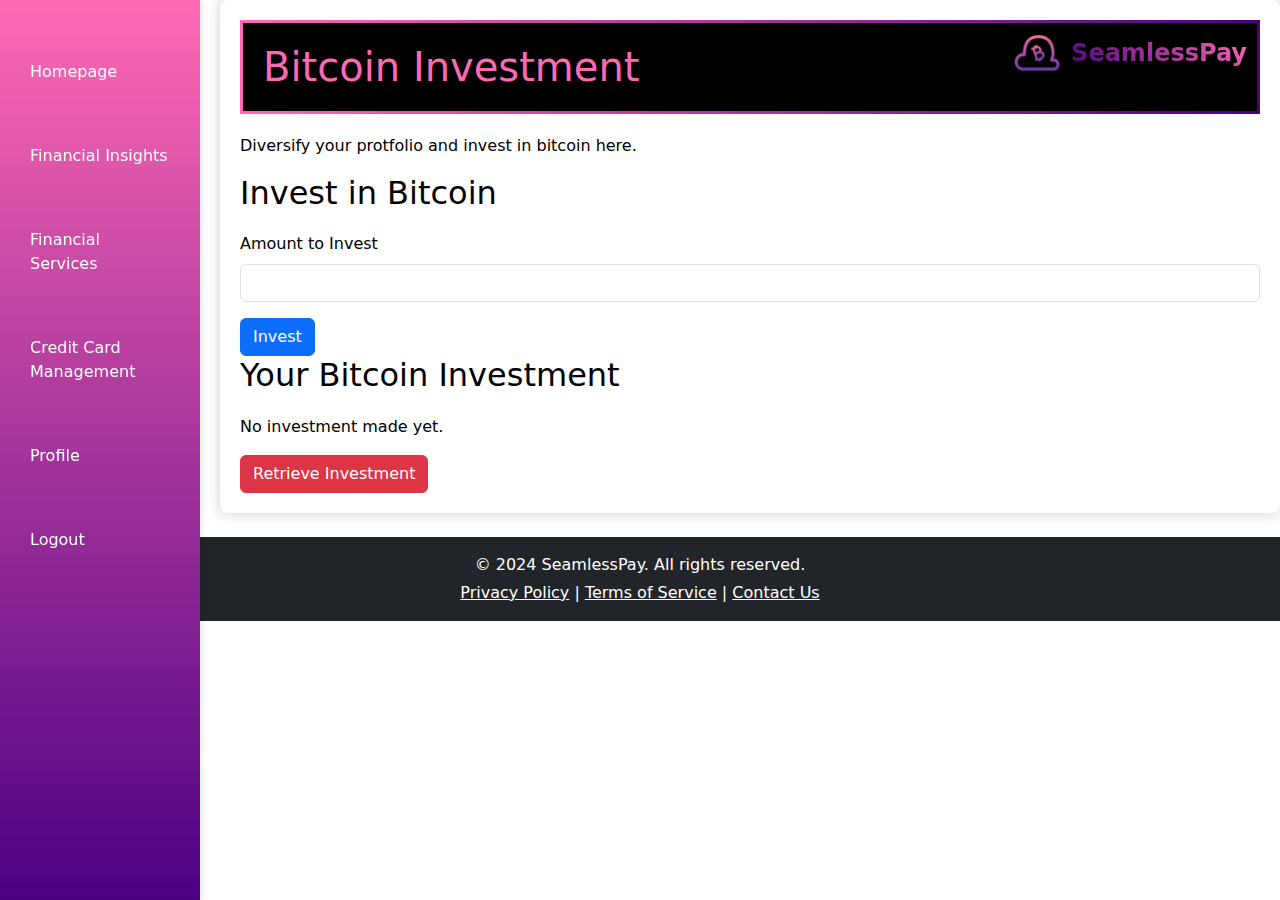
<file: bitcoin-investment.html>
<!DOCTYPE html>
<html lang="en">
<head>
    <meta charset="UTF-8">
    <meta name="viewport" content="width=device-width, initial-scale=1.0">
    <title>SeamlessPay - Bitcoin Investment</title>
    <link rel="stylesheet" href="css/styles.css">
    <link rel="stylesheet" href="https://cdnjs.cloudflare.com/ajax/libs/bootstrap/5.3.0/css/bootstrap.min.css">
</head>
<body>
    <!-- Include Navbar -->
    <div class="sidebar">
        <nav>
            <ul>
                <li><a href="index.html">Homepage</a></li>
                <li><a href="financial-insights.html">Financial Insights</a></li>
                <li><a href="financial-services.html">Financial Services</a></li>
                <li><a href="credit-card.html">Credit Card Management</a></li>
                <li><a href="profile.html">Profile</a></li>
                <li><a href="logout.html">Logout</a></li>
            </ul>
        </nav>
    </div>
    <div class="content">
        <header>
            <h1>Bitcoin Investment</h1>
            <div class="logo-container">
                <img src="logo1.png" alt="SeamlessPay Logo">
                <span>SeamlessPay</span>
            </div>
        </header>
        <section>
            <p>Diversify your protfolio and invest in bitcoin here.</p>
        </section>
        <section>
            <h2>Invest in Bitcoin</h2>
            <form id="investmentForm">
                <div class="mb-3">
                    <label for="investmentAmount" class="form-label">Amount to Invest</label>
                    <input type="number" class="form-control" id="investmentAmount" required>
                </div>
                <button type="submit" class="btn btn-primary">Invest</button>
            </form>
        </section>
        <section>
            <h2>Your Bitcoin Investment</h2>
            <div id="investmentAmountDisplay"></div>
            <button class="btn btn-danger" onclick="window.location.href='retrieve-money.html'">Retrieve Investment</button>
        </section>
    </div>
    <!-- Footer -->
    <footer class="bg-dark text-white text-center py-3 mt-4">
        <div class="container">
            <p class="mb-1">&copy; 2024 SeamlessPay. All rights reserved.</p>
            <p class="mb-0">
                <a href="privacy-policy.html" class="text-white">Privacy Policy</a> | 
                <a href="terms-of-service.html" class="text-white">Terms of Service</a> |
                <a href="contact.html" class="text-white">Contact Us</a>
            </p>
        </div>
    </footer>
    <script>
        const investmentForm = document.getElementById('investmentForm');
        const investmentAmountInput = document.getElementById('investmentAmount');
        const investmentAmountDisplay = document.getElementById('investmentAmountDisplay');
        let investmentAmount = JSON.parse(localStorage.getItem('investmentAmount')) || 0;

        function updateInvestmentAmountDisplay() {
            if (investmentAmount > 0) {
                investmentAmountDisplay.innerHTML = `<p><strong>Total Investment:</strong> $${investmentAmount.toFixed(2)}</p>`;
            } else {
                investmentAmountDisplay.innerHTML = '<p>No investment made yet.</p>';
            }
        }

        investmentForm.addEventListener('submit', function(event) {
            event.preventDefault();
            const amount = parseFloat(investmentAmountInput.value);
            if (confirm(`Are you sure you want to invest $${amount.toFixed(2)} in Bitcoin?`)) {
                investmentAmount += amount;
                localStorage.setItem('investmentAmount', JSON.stringify(investmentAmount));
                updateInvestmentAmountDisplay();
            }
        });

        updateInvestmentAmountDisplay();
    </script>
    <script src="https://cdnjs.cloudflare.com/ajax/libs/bootstrap/5.3.0/js/bootstrap.bundle.min.js"></script>
</body>
</html>
</file>
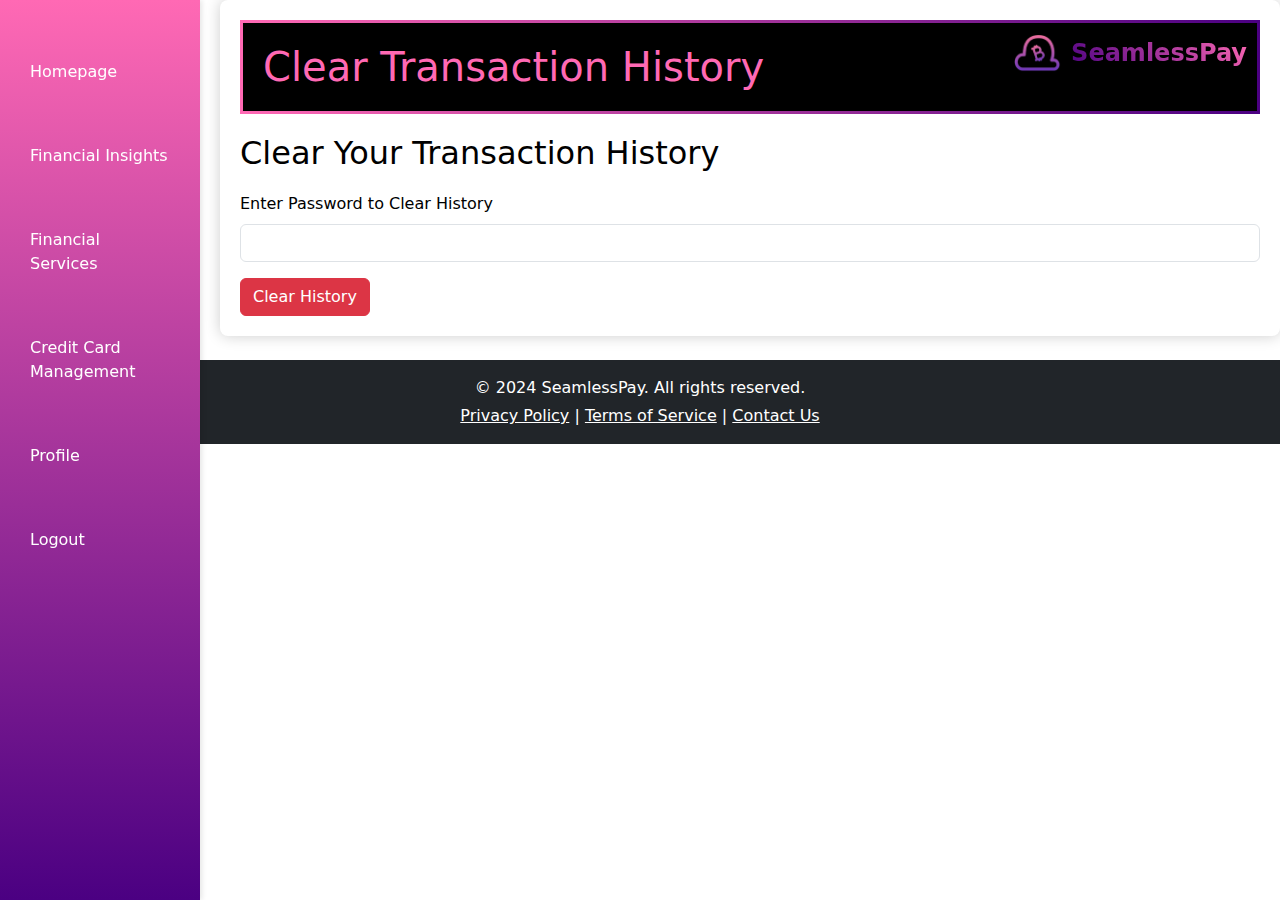
<file: clear-history.html>
<!DOCTYPE html>
<html lang="en">
<head>
    <meta charset="UTF-8">
    <meta name="viewport" content="width=device-width, initial-scale=1.0">
    <title>SeamlessPay - Clear History</title>
    <link rel="stylesheet" href="css/styles.css">
    <link rel="stylesheet" href="https://cdnjs.cloudflare.com/ajax/libs/bootstrap/5.3.0/css/bootstrap.min.css">
</head>
<body>
    <div class="sidebar">
        <nav>
            <ul>
                <li><a href="index.html">Homepage</a></li>
                <li><a href="financial-insights.html">Financial Insights</a></li>
                <li><a href="financial-services.html">Financial Services</a></li>
                <li><a href="credit-card.html">Credit Card Management</a></li>
                <li><a href="profile.html">Profile</a></li>
                <li><a href="logout.html">Logout</a></li>
            </ul>
        </nav>
    </div>
    <div class="content">
        <header>
            <h1>Clear Transaction History</h1>
            <div class="logo-container">
                <img src="logo1.png" alt="SeamlessPay Logo">
                <span>SeamlessPay</span>
            </div>
        </header>
        <section>
            <h2>Clear Your Transaction History</h2>
            <form id="clearHistoryForm">
                <div class="mb-3">
                    <label for="password" class="form-label">Enter Password to Clear History</label>
                    <input type="password" class="form-control" id="password" required>
                </div>
                <button type="submit" class="btn btn-danger">Clear History</button>
            </form>
        </section>
    </div>
    <!-- Footer -->
    <footer class="bg-dark text-white text-center py-3 mt-4">
        <div class="container">
            <p class="mb-1">&copy; 2024 SeamlessPay. All rights reserved.</p>
            <p class="mb-0">
                <a href="privacy-policy.html" class="text-white">Privacy Policy</a> | 
                <a href="terms-of-service.html" class="text-white">Terms of Service</a> |
                <a href="contact.html" class="text-white">Contact Us</a>
            </p>
        </div>
    </footer>
    <script>
        const clearHistoryForm = document.getElementById('clearHistoryForm');
        const passwordInput = document.getElementById('password');
        const user = JSON.parse(localStorage.getItem('user')); // Retrieve the stored user object
        const correctPassword = user ? user.storedPassword : ''; // Get the stored password

        clearHistoryForm.addEventListener('submit', function(event) {
            event.preventDefault();
            const password = passwordInput.value;
            if (password === correctPassword) {
                localStorage.removeItem('transactions'); // Clear transaction history
                alert('Transaction history cleared successfully!');
                window.location.href = 'transaction-history.html'; // Redirect to transaction history page
            } else {
                alert('Incorrect password. Please try again.');
            }
        });
    </script>
    <script src="https://cdnjs.cloudflare.com/ajax/libs/bootstrap/5.3.0/js/bootstrap.bundle.min.js"></script>
</body>
</html>
</file>
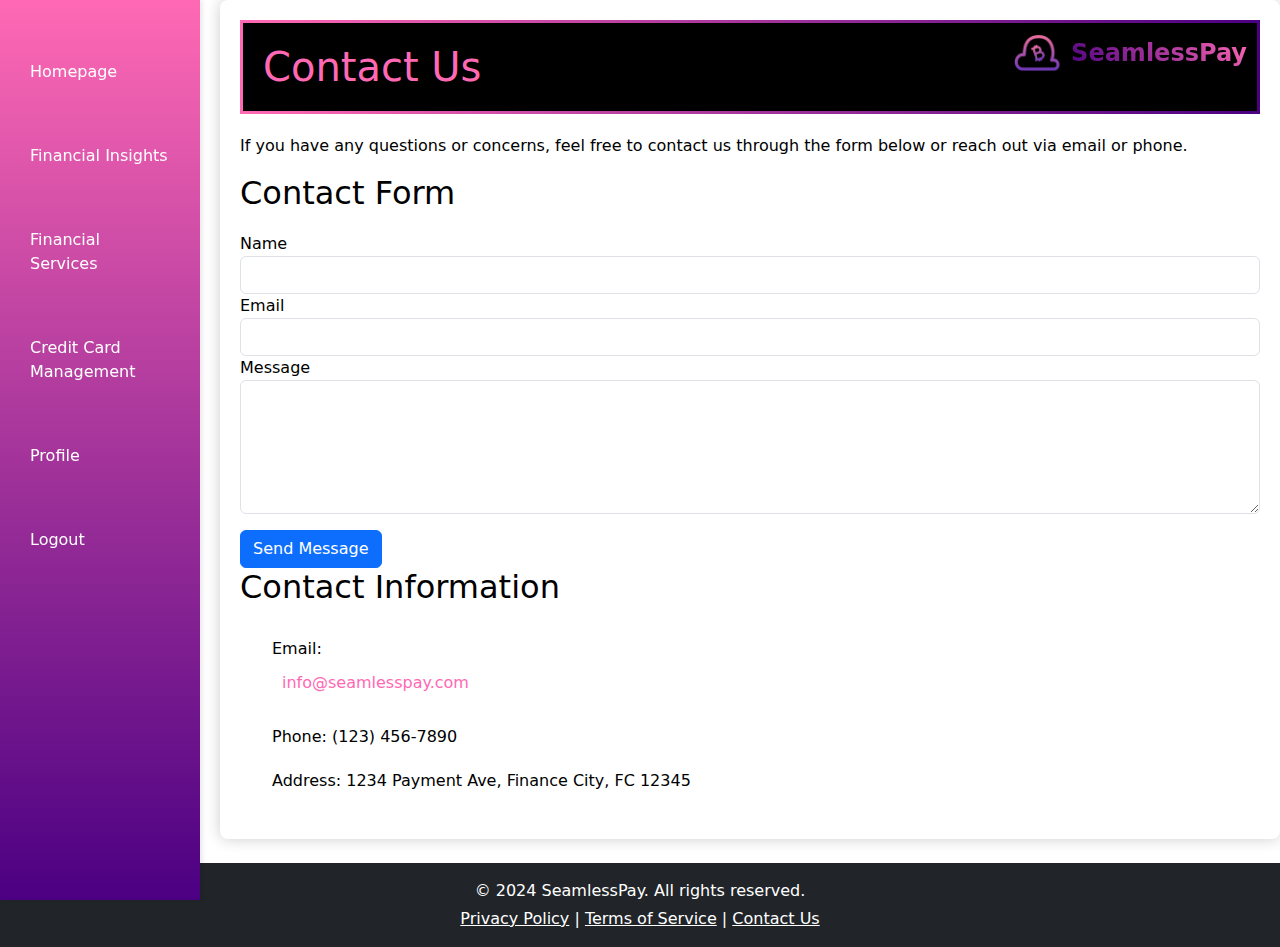
<file: contact.html>
<!DOCTYPE html>
<html lang="en">
<head>
    <meta charset="UTF-8">
    <meta name="viewport" content="width=device-width, initial-scale=1.0">
    <title>Contact Us - SeamlessPay</title>
    <link rel="stylesheet" href="css/styles.css">
    <link rel="stylesheet" href="https://cdnjs.cloudflare.com/ajax/libs/bootstrap/5.3.0/css/bootstrap.min.css">
    <script>
        function submitForm(event) {
            event.preventDefault(); // Prevent the default form submission

            // Hide the form and show the confirmation message
            document.getElementById('contactForm').style.display = 'none';
            document.getElementById('confirmationMessage').style.display = 'block';
        }

        function backToContact() {
            // Hide the confirmation message and show the form again
            document.getElementById('confirmationMessage').style.display = 'none';
            document.getElementById('contactForm').style.display = 'block';
        }
    </script>
</head>
<body>
    <div class="sidebar">
        <nav>
            <ul>
                <li><a href="index.html">Homepage</a></li>
                <li><a href="financial-insights.html">Financial Insights</a></li>
                <li><a href="financial-services.html">Financial Services</a></li>
                <li><a href="credit-card.html">Credit Card Management</a></li>
                <li><a href="profile.html">Profile</a></li>
                <li><a href="logout.html">Logout</a></li>
            </ul>
        </nav>
    </div>

    <!-- Main Content -->
    <div class="content">
        <header>
            <h1>Contact Us</h1>
            <div class="logo-container">
                <img src="logo1.png" alt="SeamlessPay Logo">
                <span>SeamlessPay</span>
            </div>
        </header>

        <main>
            <p>If you have any questions or concerns, feel free to contact us through the form below or reach out via email or phone.</p>

            <section>
                <h2>Contact Form</h2>
                <!-- Contact Form -->
                <form id="contactForm" onsubmit="submitForm(event)" method="post">
                    <div class="form-group">
                        <label for="name">Name</label>
                        <input type="text" id="name" name="name" class="form-control" required>
                    </div>
                    <div class="form-group">
                        <label for="email">Email</label>
                        <input type="email" id="email" name="email" class="form-control" required>
                    </div>
                    <div class="form-group">
                        <label for="message">Message</label>
                        <textarea id="message" name="message" class="form-control" rows="5" required></textarea>
                    </div>
                    <button type="submit" class="btn btn-primary mt-3">Send Message</button>
                </form>

                <!-- Confirmation Message -->
                <div id="confirmationMessage" style="display: none;">
                    <h2>Thank You!</h2>
                    <p>Your message has been successfully sent. We will get back to you as soon as possible.</p>
                    <button onclick="backToContact()" class="btn btn-primary mt-3">Back to Contact Us</button>
                </div>
            </section>

            <section>
                <h2>Contact Information</h2>
                <ul>
                    <li>Email: <a href="mailto:info@seamlesspay.com">info@seamlesspay.com</a></li>
                    <li>Phone: (123) 456-7890</li>
                    <li>Address: 1234 Payment Ave, Finance City, FC 12345</li>
                </ul>
            </section>
        </main>
    </div>

    <!-- Footer -->
    <footer class="bg-dark text-white text-center py-3 mt-4">
        <div class="container">
            <p class="mb-1">&copy; 2024 SeamlessPay. All rights reserved.</p>
            <p class="mb-0">
                <a href="privacy-policy.html" class="text-white">Privacy Policy</a> | 
                <a href="terms-of-service.html" class="text-white">Terms of Service</a> |
                <a href="contact.html" class="text-white">Contact Us</a>
            </p>
        </div>
    </footer>
</body>
</html>
</file>
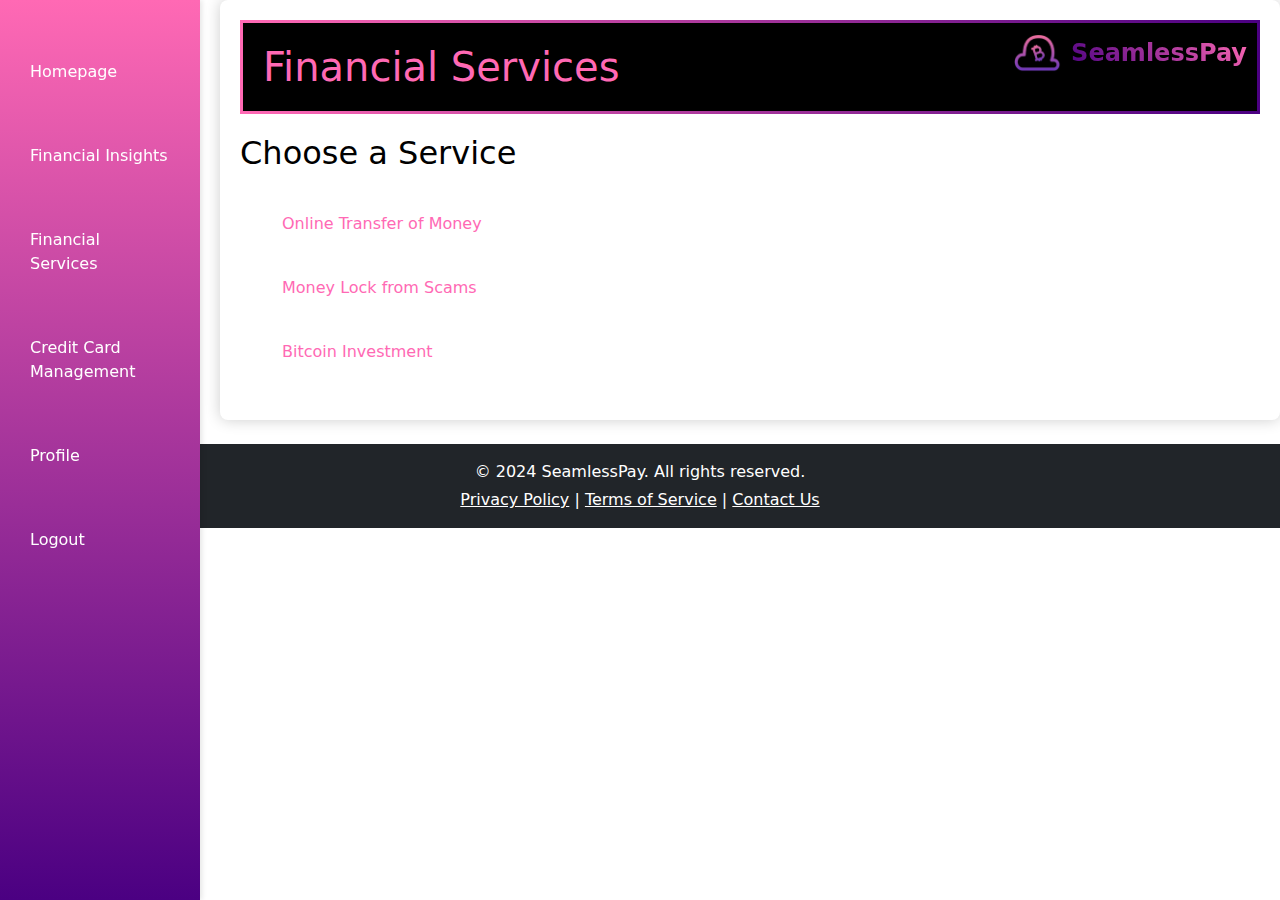
<file: financial-services.html>
<!-- financial-services.html -->
<!DOCTYPE html>
<html lang="en">
<head>
    <meta charset="UTF-8">
    <meta name="viewport" content="width=device-width, initial-scale=1.0">
    <title>SeamlessPay - Financial Services</title>
    <link rel="stylesheet" href="css/styles.css">
    <link rel="stylesheet" href="https://cdnjs.cloudflare.com/ajax/libs/bootstrap/5.3.0/css/bootstrap.min.css">
</head>
<body>
    <!-- Include Navbar -->
    <div class="sidebar">
        <nav>
            <ul>
                <li><a href="index.html">Homepage</a></li>
                <li><a href="financial-insights.html">Financial Insights</a></li>
                <li><a href="financial-services.html">Financial Services</a></li>
                <li><a href="credit-card.html">Credit Card Management</a></li>
                <li><a href="profile.html">Profile</a></li>
                <li><a href="logout.html">Logout</a></li>
            </ul>
        </nav>
    </div>
    <div class="content">
        <header>
            <h1>Financial Services</h1>
            <div class="logo-container">
                <img src ="logo1.png"></a>
                <span>SeamlessPay</span>
            </div>    
        </header>
        <section>
            <h2>Choose a Service</h2>
            <ul>
                <li><a href="payment-transaction.html">Online Transfer of Money</a></li>
                <li><a href="money-lock.html">Money Lock from Scams</a></li>
                <li><a href="bitcoin-investment.html">Bitcoin Investment</a></li>
            </ul>
        </section>
    </div>
    <!-- Footer -->
    <footer class="bg-dark text-white text-center py-3 mt-4">
        <div class="container">
            <p class="mb-1">&copy; 2024 SeamlessPay. All rights reserved.</p>
            <p class="mb-0">
                <a href="privacy-policy.html" class="text-white">Privacy Policy</a> | 
                <a href="terms-of-service.html" class="text-white">Terms of Service</a> |
                <a href="contact.html" class="text-white">Contact Us</a>
            </p>
        </div>
    </footer>
    <script src="https://cdnjs.cloudflare.com/ajax/libs/bootstrap/5.3.0/js/bootstrap.bundle.min.js"></script>
</body>
</html>
</file>
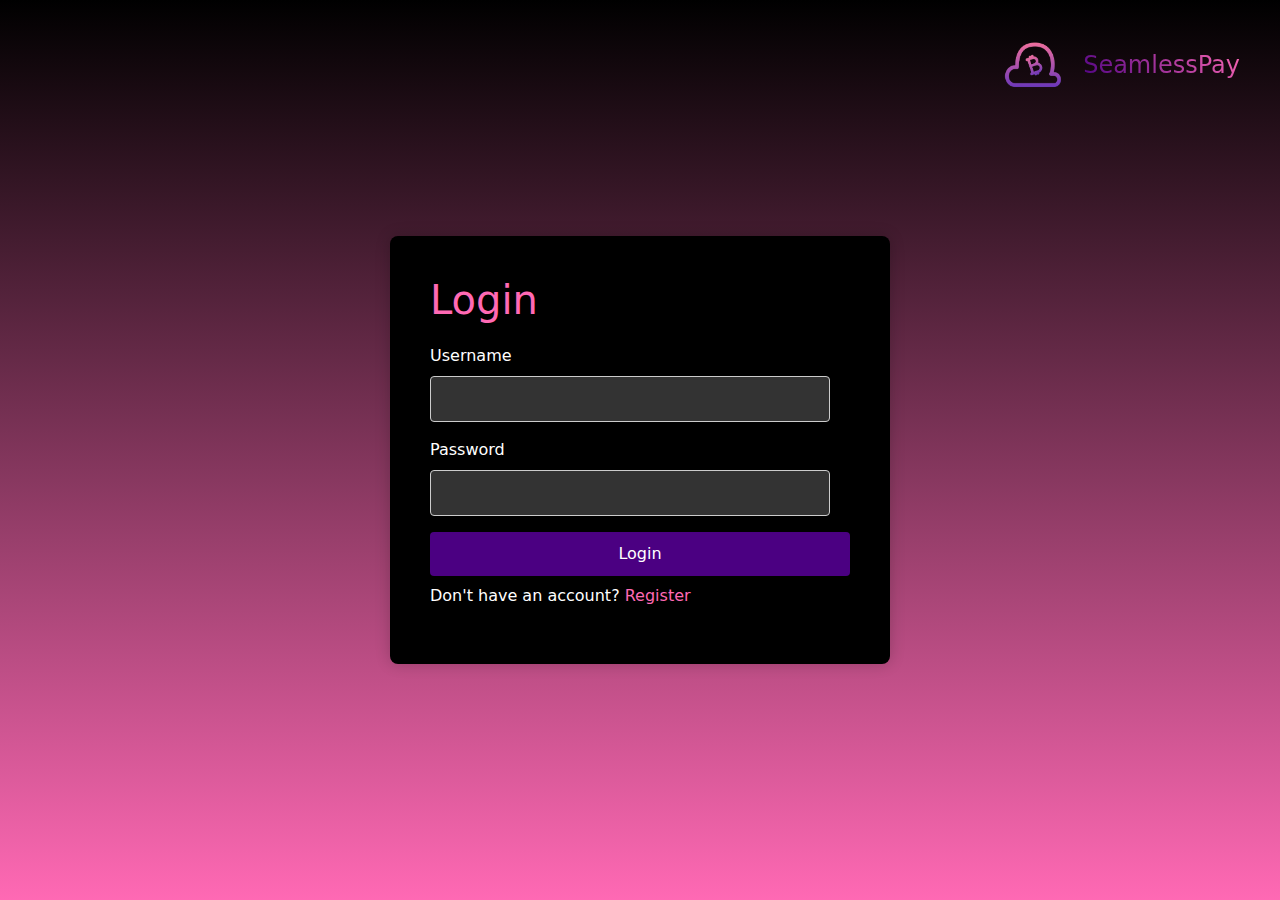
<file: login.html>
<!DOCTYPE html>
<html lang="en">
<head>
    <meta charset="UTF-8">
    <meta name="viewport" content="width=device-width, initial-scale=1.0">
    <title>Login - SeamlessPay</title>
    <link rel="stylesheet" href="css/login-register.css">
    <link rel="stylesheet" href="https://cdnjs.cloudflare.com/ajax/libs/bootstrap/5.3.0/css/bootstrap.min.css">
</head>
<body>
    <div class="logo-container">
        <img src="logo1.png" alt="SeamlessPay Logo">
        <span>SeamlessPay</span>
    </div>
    <div class="login-container">
        <header>
            <h1>Login</h1>
        </header>
        <section>
            <form id="loginForm">
                <div class="mb-3">
                    <label for="loginUsername" class="form-label">Username</label>
                    <input type="text" class="form-control" id="loginUsername" required>
                </div>
                <div class="mb-3">
                    <label for="loginPassword" class="form-label">Password</label>
                    <input type="password" class="form-control" id="loginPassword" required>
                </div>
                <button type="submit" class="btn btn-primary">Login</button>
                <p class="mt-2">Don't have an account? <a href="register.html">Register</a></p>
            </form>
        </section>
    </div>
    <script>
        // Handle login
        document.getElementById('loginForm').addEventListener('submit', function(event) {
            event.preventDefault();
            const username = document.getElementById('loginUsername').value;
            const password = document.getElementById('loginPassword').value;

            // Retrieve stored user credentials
            const storedUser = localStorage.getItem('user');
            if (storedUser) {
                const { storedUsername, storedPassword } = JSON.parse(storedUser);
                
                // Basic authentication check
                if (username === storedUsername && password === storedPassword) {
                    localStorage.setItem('loggedInUser', username);
                    window.location.href = 'index.html'; // Redirect to homepage on successful login
                } else {
                    alert('Invalid username or password.');
                }
            } else {
                alert('No registered users found. Please register first.');
            }
        });
    </script>
    <script src="https://cdnjs.cloudflare.com/ajax/libs/bootstrap/5.3.0/js/bootstrap.bundle.min.js"></script>
</body>
</html>
</file>
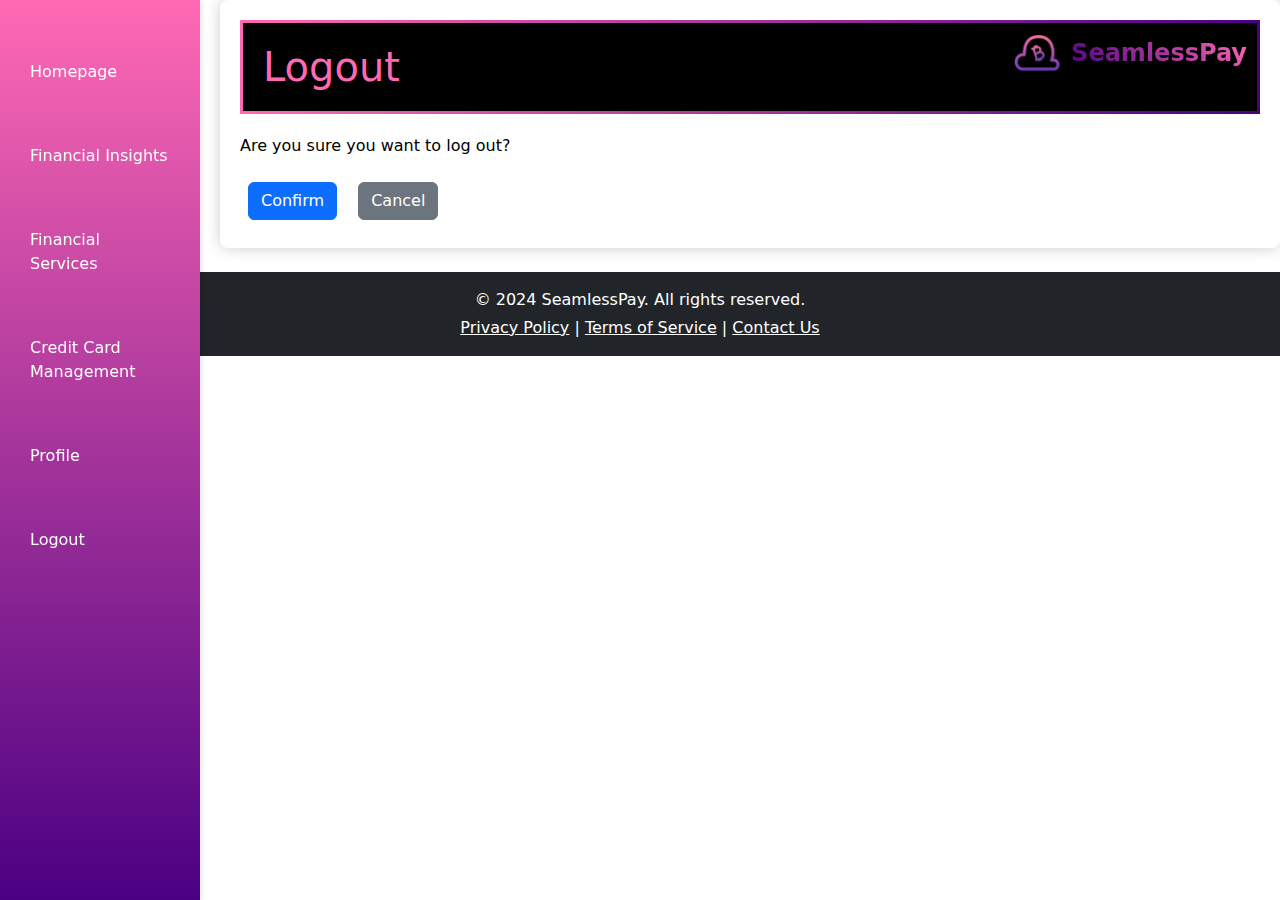
<file: logout.html>
<!DOCTYPE html>
<html lang="en">
<head>
    <meta charset="UTF-8">
    <meta name="viewport" content="width=device-width, initial-scale=1.0">
    <title>Logout - SeamlessPay</title>
    <link rel="stylesheet" href="css/styles.css">
    <link rel="stylesheet" href="https://cdnjs.cloudflare.com/ajax/libs/bootstrap/5.3.0/css/bootstrap.min.css">
</head>
<body>
    <div class="sidebar">
        <nav>
            <ul>
                <li><a href="index.html">Homepage</a></li>
                <li><a href="financial-insights.html">Financial Insights</a></li>
                <li><a href="financial-services.html">Financial Services</a></li>
                <li><a href="credit-card.html">Credit Card Management</a></li>
                <li><a href="profile.html">Profile</a></li>
                <li><a href="logout.html">Logout</a></li>
            </ul>
        </nav>
    </div>

    <div class="content">
            <header>
                <h1>Logout</h1>
                <div class="logo-container">
                    <img src="logo1.png" alt="SeamlessPay Logo">
                    <span>SeamlessPay</span>
                </div>
            </header>
            <section>
                <p>Are you sure you want to log out?</p>
                <button class="btn btn-primary m-2" onclick="confirmLogout()">Confirm</button>
                <button class="btn btn-secondary m-2" onclick="window.location.href='index.html'">Cancel</button>
            </section>
        </div>
    </div>

    <!-- Footer -->
    <footer class="bg-dark text-white text-center py-3 mt-4">
        <div class="container">
            <p class="mb-1">&copy; 2024 SeamlessPay. All rights reserved.</p>
            <p class="mb-0">
                <a href="privacy-policy.html" class="text-white">Privacy Policy</a> | 
                <a href="terms-of-service.html" class="text-white">Terms of Service</a> |
                <a href="contact.html" class="text-white">Contact Us</a>
            </p>
        </div>
    </footer>

    <script>
        function confirmLogout() {
            localStorage.removeItem('loggedInUser');
            window.location.href = 'login.html'; // Redirect to login page after logout
        }
    </script>
    <script src="https://cdnjs.cloudflare.com/ajax/libs/bootstrap/5.3.0/js/bootstrap.bundle.min.js"></script>
</body>
</html>
</file>
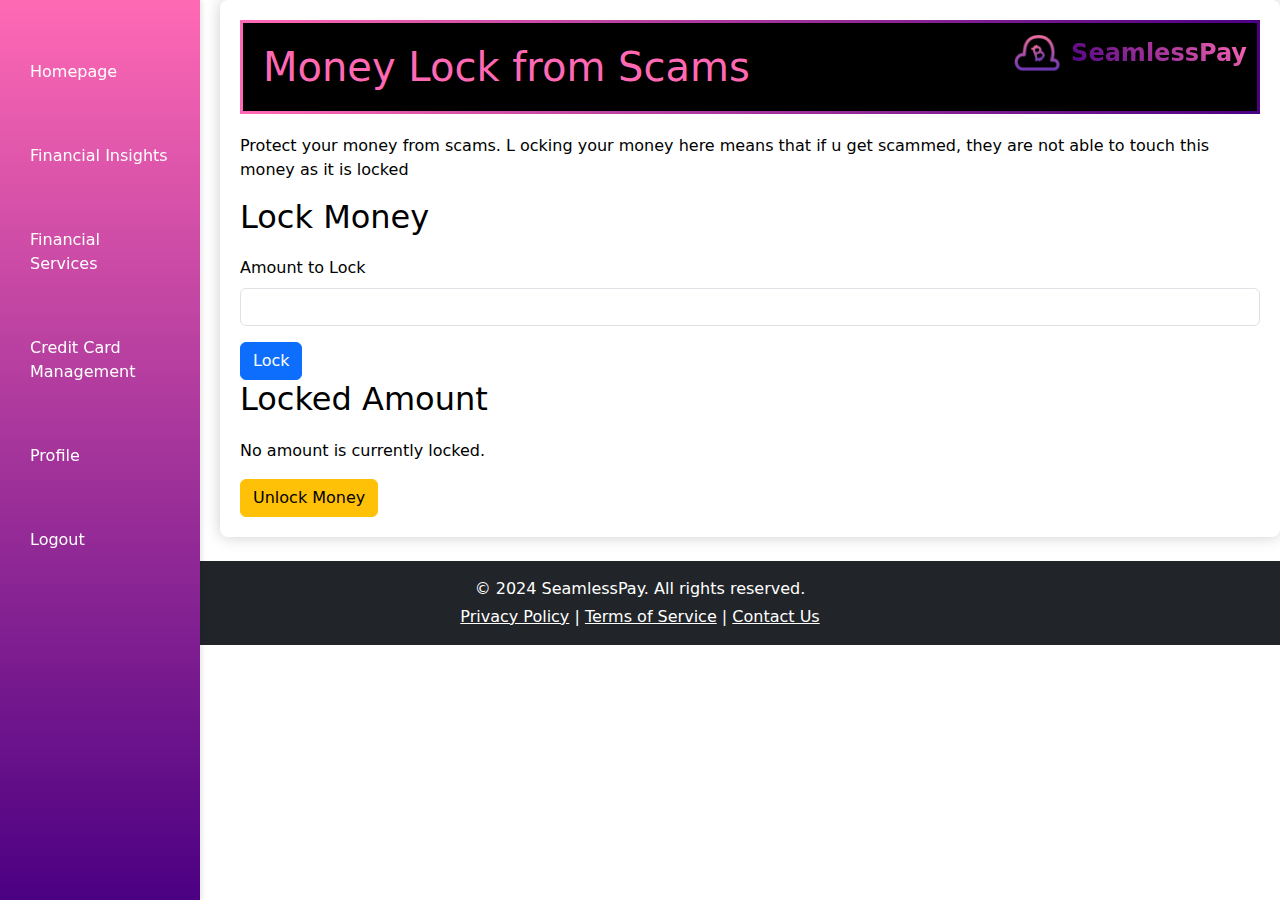
<file: money-lock.html>
<!DOCTYPE html>
<html lang="en">
<head>
    <meta charset="UTF-8">
    <meta name="viewport" content="width=device-width, initial-scale=1.0">
    <title>SeamlessPay - Money Lock from Scams</title>
    <link rel="stylesheet" href="css/styles.css">
    <link rel="stylesheet" href="https://cdnjs.cloudflare.com/ajax/libs/bootstrap/5.3.0/css/bootstrap.min.css">
</head>
<body>
    <div class="sidebar">
        <nav>
            <ul>
                <li><a href="index.html">Homepage</a></li>
                <li><a href="financial-insights.html">Financial Insights</a></li>
                <li><a href="financial-services.html">Financial Services</a></li>
                <li><a href="credit-card.html">Credit Card Management</a></li>
                <li><a href="profile.html">Profile</a></li>
                <li><a href="logout.html">Logout</a></li>
            </ul>
        </nav>
    </div>
    <div class="content">
        <header>
            <h1>Money Lock from Scams</h1>
            <div class="logo-container">
                <img src="logo1.png" alt="SeamlessPay Logo">
                <span>SeamlessPay</span>
            </div>
        </header>
        <section>
            <p>Protect your money from scams. L ocking your money here means that if u get scammed, they are not able to touch this money as it is locked</p>
        </section>
        <section>
            <h2>Lock Money</h2>
            <form id="lockForm">
                <div class="mb-3">
                    <label for="amount" class="form-label">Amount to Lock</label>
                    <input type="number" class="form-control" id="amount" required>
                </div>
                <button type="submit" class="btn btn-primary">Lock</button>
            </form>
        </section>
        <section>
            <h2>Locked Amount</h2>
            <div id="lockedAmount"></div>
            <button class="btn btn-warning" onclick="window.location.href='unlock-money.html'">Unlock Money</button>
        </section>
    </div>
    <!-- Footer -->
    <footer class="bg-dark text-white text-center py-3 mt-4">
        <div class="container">
            <p class="mb-1">&copy; 2024 SeamlessPay. All rights reserved.</p>
            <p class="mb-0">
                <a href="privacy-policy.html" class="text-white">Privacy Policy</a> | 
                <a href="terms-of-service.html" class="text-white">Terms of Service</a> |
                <a href="contact.html" class="text-white">Contact Us</a>
            </p>
        </div>
    </footer>
    <script>
        const lockForm = document.getElementById('lockForm');
        const lockedAmountDiv = document.getElementById('lockedAmount');
        let lockedAmount = JSON.parse(localStorage.getItem('lockedAmount')) || 0;

        function updateLockedAmountDisplay() {
            if (lockedAmount > 0) {
                lockedAmountDiv.innerHTML = `<p><strong>Amount Locked:</strong> $${lockedAmount.toFixed(2)}</p>`;
            } else {
                lockedAmountDiv.innerHTML = '<p>No amount is currently locked.</p>';
            }
        }

        lockForm.addEventListener('submit', function(event) {
            event.preventDefault();
            const amount = parseFloat(document.getElementById('amount').value);
            if (confirm(`Are you sure you want to lock $${amount.toFixed(2)}?`)) {
                lockedAmount += amount;
                localStorage.setItem('lockedAmount', JSON.stringify(lockedAmount));
                updateLockedAmountDisplay();
            }
        });

        updateLockedAmountDisplay();
    </script>
    <script src="https://cdnjs.cloudflare.com/ajax/libs/bootstrap/5.3.0/js/bootstrap.bundle.min.js"></script>
</body>
</html>
</file>
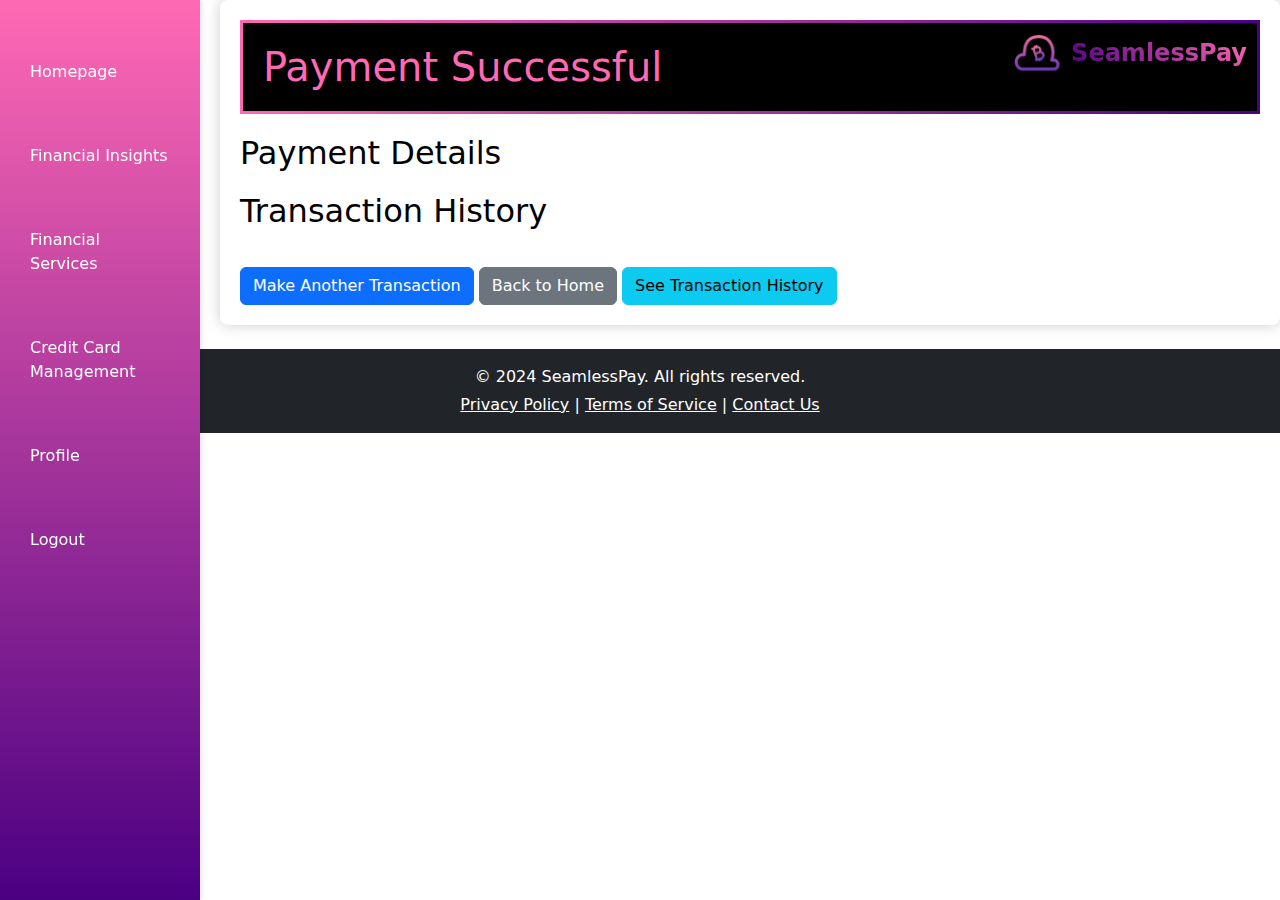
<file: payment-successful.html>
<!DOCTYPE html>
<html lang="en">
<head>
    <meta charset="UTF-8">
    <meta name="viewport" content="width=device-width, initial-scale=1.0">
    <title>SeamlessPay - Payment Successful</title>
    <link rel="stylesheet" href="css/styles.css">
    <link rel="stylesheet" href="https://cdnjs.cloudflare.com/ajax/libs/bootstrap/5.3.0/css/bootstrap.min.css">
</head>
<body>
    <!-- Include Navbar -->
    <div class="sidebar">
        <nav>
            <ul>
                <li><a href="index.html">Homepage</a></li>
                <li><a href="financial-insights.html">Financial Insights</a></li>
                <li><a href="financial-services.html">Financial Services</a></li>
                <li><a href="credit-card.html">Credit Card Management</a></li>
                <li><a href="profile.html">Profile</a></li>
                <li><a href="logout.html">Logout</a></li>
            </ul>
        </nav>
    </div>
    <div class="content">
        <header>
            <h1>Payment Successful</h1>
            <div class="logo-container">
                <img src ="logo1.png"></a>
                <span>SeamlessPay</span>
            </div>    
        </header>
        <section>
            <h2>Payment Details</h2>
            <div id="paymentDetails"></div>

            <h2>Transaction History</h2>
            <div id="transactionHistory"></div>

            <button class="btn btn-primary mt-3" onclick="window.location.href='online-transaction.html'">Make Another Transaction</button>
            <button class="btn btn-secondary mt-3" onclick="window.location.href='index.html'">Back to Home</button>
            <button class="btn btn-info mt-3" onclick="window.location.href='transaction-history.html'">See Transaction History</button>
        </section>
    </div>
    <!-- Footer -->
    <footer class="bg-dark text-white text-center py-3 mt-4">
        <div class="container">
            <p class="mb-1">&copy; 2024 SeamlessPay. All rights reserved.</p>
            <p class="mb-0">
                <a href="privacy-policy.html" class="text-white">Privacy Policy</a> | 
                <a href="terms-of-service.html" class="text-white">Terms of Service</a> |
                <a href="contact.html" class="text-white">Contact Us</a>
            </p>
        </div>
    </footer>
    <script>
        // Display payment details
        const paymentDetails = JSON.parse(localStorage.getItem('transactions')).slice(-1)[0];
        if (paymentDetails) {
            document.getElementById('paymentDetails').innerHTML = `
                <p><strong>Date:</strong> ${paymentDetails.date}</p>
                <p><strong>Receiver:</strong> ${paymentDetails.receiver}</p>
                <p><strong>Amount:</strong> $${paymentDetails.amount}</p>
                <p><strong>Message:</strong> ${paymentDetails.message}</p>
            `;
        }
        historyHtml += '</ul>';
        document.getElementById('transactionHistory').innerHTML = historyHtml;
    </script>
    <script src="https://cdnjs.cloudflare.com/ajax/libs/bootstrap/5.3.0/js/bootstrap.bundle.min.js"></script>
</body>
</html>
</file>
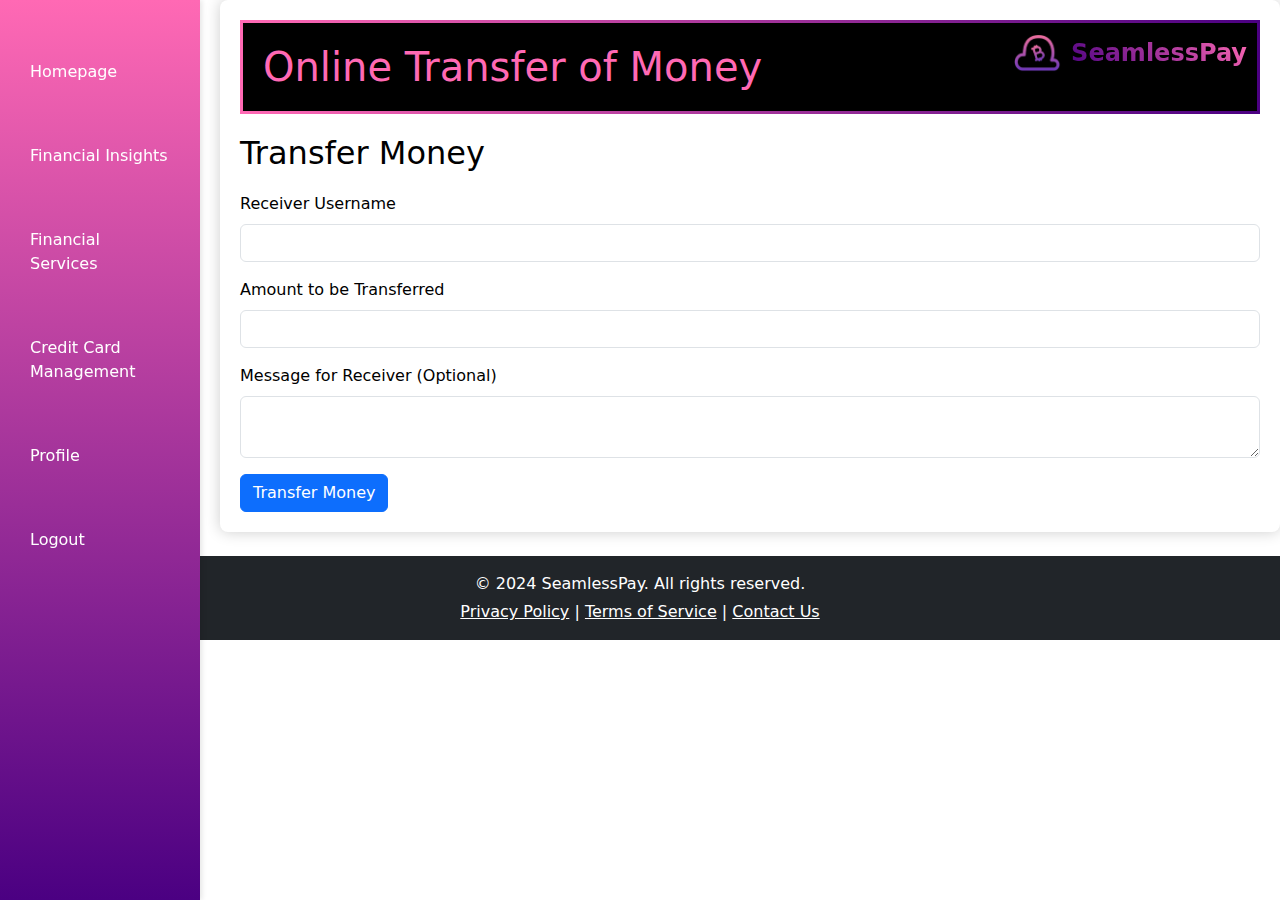
<file: payment-transaction.html>
<!DOCTYPE html>
<html lang="en">
<head>
    <meta charset="UTF-8">
    <meta name="viewport" content="width=device-width, initial-scale=1.0">
    <title>SeamlessPay - Online Transfer</title>
    <link rel="stylesheet" href="css/styles.css">
    <link rel="stylesheet" href="https://cdnjs.cloudflare.com/ajax/libs/bootstrap/5.3.0/css/bootstrap.min.css">
</head>
<body>
    <!-- Include Navbar -->
    <div class="sidebar">
        <nav>
            <ul>
                <li><a href="index.html">Homepage</a></li>
                <li><a href="financial-insights.html">Financial Insights</a></li>
                <li><a href="financial-services.html">Financial Services</a></li>
                <li><a href="credit-card.html">Credit Card Management</a></li>
                <li><a href="profile.html">Profile</a></li>
                <li><a href="logout.html">Logout</a></li>
            </ul>
        </nav>
    </div>
    <div class="content">
        <header>
            <h1>Online Transfer of Money</h1>
            <div class="logo-container">
                <img src ="logo1.png"></a>
                <span>SeamlessPay</span>
            </div>    
        </header>
        <section>
            <h2>Transfer Money</h2>
            <form id="transferForm">
                <div class="mb-3">
                    <label for="receiver" class="form-label">Receiver Username</label>
                    <input type="text" class="form-control" id="receiver" required>
                </div>
                <div class="mb-3">
                    <label for="amount" class="form-label">Amount to be Transferred</label>
                    <input type="number" class="form-control" id="amount" required>
                </div>
                <div class="mb-3">
                    <label for="message" class="form-label">Message for Receiver (Optional)</label>
                    <textarea class="form-control" id="message"></textarea>
                </div>
                <button type="submit" class="btn btn-primary">Transfer Money</button>
            </form>
        </section>
    </div>
    <!-- Footer -->
    <footer class="bg-dark text-white text-center py-3 mt-4">
        <div class="container">
            <p class="mb-1">&copy; 2024 SeamlessPay. All rights reserved.</p>
            <p class="mb-0">
                <a href="privacy-policy.html" class="text-white">Privacy Policy</a> | 
                <a href="terms-of-service.html" class="text-white">Terms of Service</a> |
                <a href="contact.html" class="text-white">Contact Us</a>
            </p>
        </div>
    </footer>
    <script>
        document.getElementById('transferForm').addEventListener('submit', function(event) {
            event.preventDefault();

            if (confirm('Are you sure you want to transfer the money?')) {
                // Collect data
                const transaction = {
                    receiver: document.getElementById('receiver').value,
                    amount: document.getElementById('amount').value,
                    message: document.getElementById('message').value || 'No message',
                    date: new Date().toLocaleString() // Add current date and time
                };

                // Save transaction to local storage
                let transactions = JSON.parse(localStorage.getItem('transactions')) || [];
                transactions.push(transaction);
                localStorage.setItem('transactions', JSON.stringify(transactions));

                // Redirect to payment successful page
                window.location.href = 'payment-successful.html'; // Ensure this is correct
            }
        });
    </script>
    <script src="https://cdnjs.cloudflare.com/ajax/libs/bootstrap/5.3.0/js/bootstrap.bundle.min.js"></script>
</body>
</html>
</file>
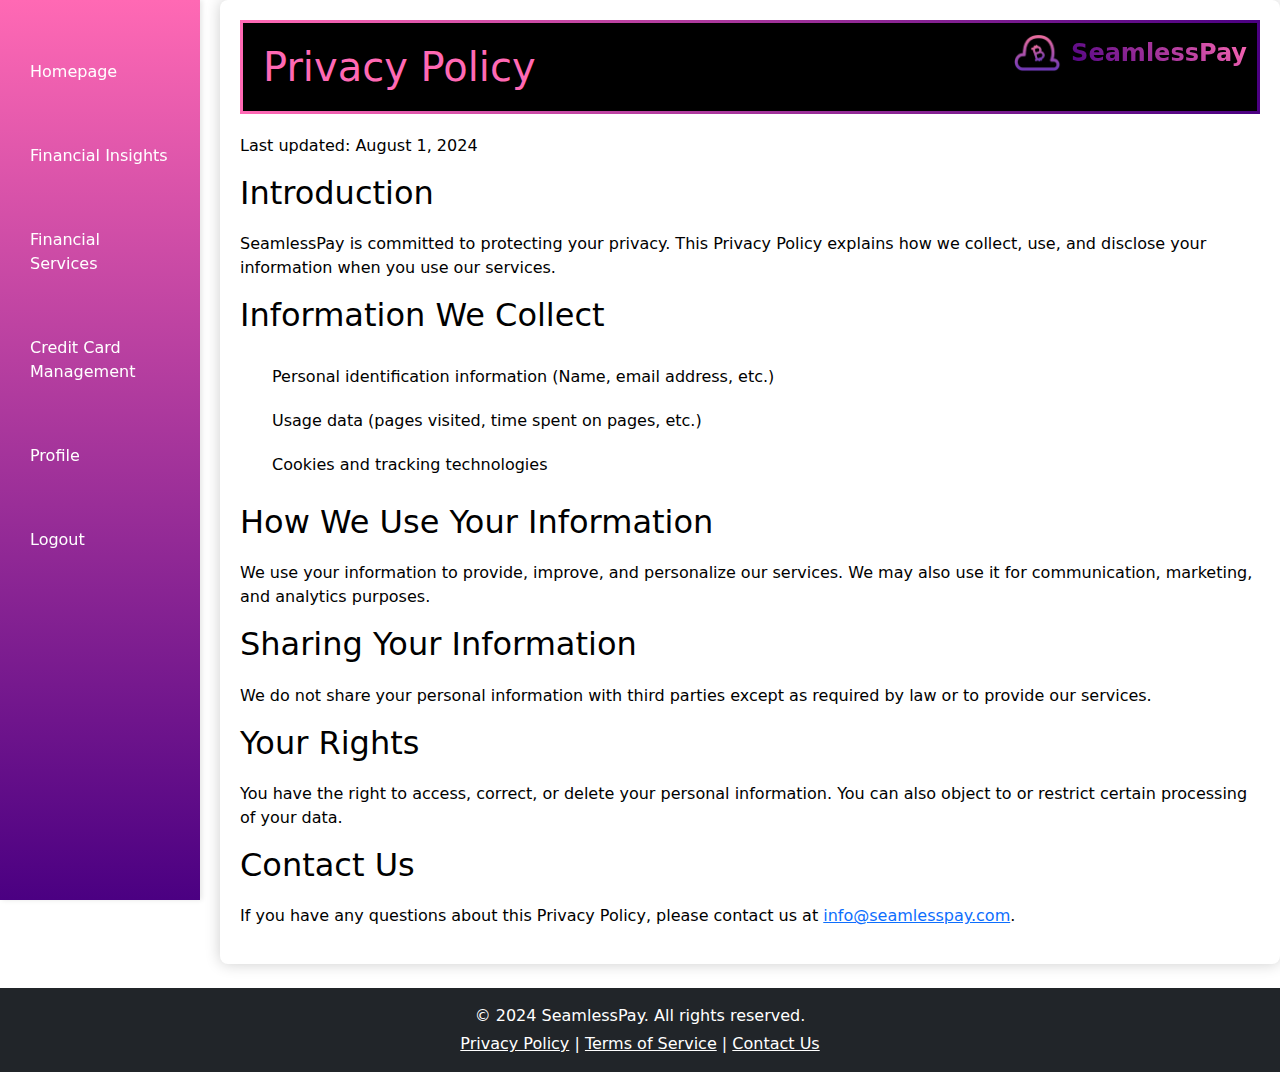
<file: privacy-policy.html>
<!DOCTYPE html>
<html lang="en">
<head>
    <meta charset="UTF-8">
    <meta name="viewport" content="width=device-width, initial-scale=1.0">
    <title>Privacy Policy - SeamlessPay</title>
    <link rel="stylesheet" href="css/styles.css">
    <link rel="stylesheet" href="https://cdnjs.cloudflare.com/ajax/libs/bootstrap/5.3.0/css/bootstrap.min.css">
</head>
<body>
    <div class="sidebar">
        <nav>
            <ul>
                <li><a href="index.html">Homepage</a></li>
                <li><a href="financial-insights.html">Financial Insights</a></li>
                <li><a href="financial-services.html">Financial Services</a></li>
                <li><a href="credit-card.html">Credit Card Management</a></li>
                <li><a href="profile.html">Profile</a></li>
                <li><a href="logout.html">Logout</a></li>
            </ul>
        </nav>
    </div>
    <!-- Main Content -->
    <div class="content">
        <header>
            <h1>Privacy Policy</h1>
            <div class="logo-container">
                <img src="logo1.png" alt="SeamlessPay Logo">
                <span>SeamlessPay</span>
            </div>
        </header>

        <main>
            <p>Last updated: August 1, 2024</p>

            <section>
                <h2>Introduction</h2>
                <p>SeamlessPay is committed to protecting your privacy. This Privacy Policy explains how we collect, use, and disclose your information when you use our services.</p>
            </section>

            <section>
                <h2>Information We Collect</h2>
                <ul>
                    <li>Personal identification information (Name, email address, etc.)</li>
                    <li>Usage data (pages visited, time spent on pages, etc.)</li>
                    <li>Cookies and tracking technologies</li>
                </ul>
            </section>

            <section>
                <h2>How We Use Your Information</h2>
                <p>We use your information to provide, improve, and personalize our services. We may also use it for communication, marketing, and analytics purposes.</p>
            </section>

            <section>
                <h2>Sharing Your Information</h2>
                <p>We do not share your personal information with third parties except as required by law or to provide our services.</p>
            </section>

            <section>
                <h2>Your Rights</h2>
                <p>You have the right to access, correct, or delete your personal information. You can also object to or restrict certain processing of your data.</p>
            </section>

            <section>
                <h2>Contact Us</h2>
                <p>If you have any questions about this Privacy Policy, please contact us at <a href="mailto:info@seamlesspay.com">info@seamlesspay.com</a>.</p>
            </section>
        </main>
    </div>

    <!-- Footer -->
    <footer class="bg-dark text-white text-center py-3 mt-4">
        <div class="container">
            <p class="mb-1">&copy; 2024 SeamlessPay. All rights reserved.</p>
            <p class="mb-0">
                <a href="privacy-policy.html" class="text-white">Privacy Policy</a> | 
                <a href="terms-of-service.html" class="text-white">Terms of Service</a> |
                <a href="contact.html" class="text-white">Contact Us</a>
            </p>
        </div>
    </footer>
</body>
</html>
</file>
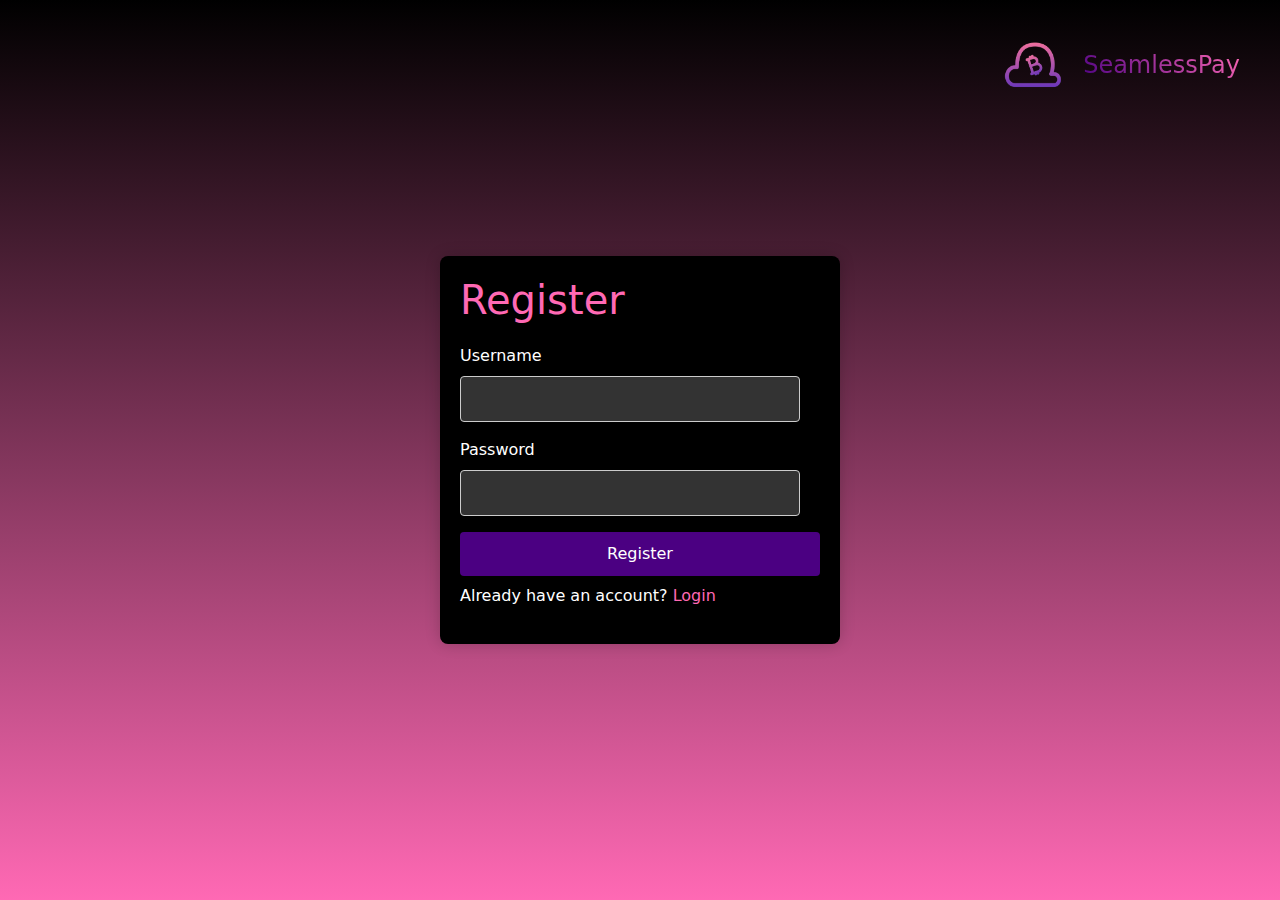
<file: register.html>
<!DOCTYPE html>
<html lang="en">
<head>
    <meta charset="UTF-8">
    <meta name="viewport" content="width=device-width, initial-scale=1.0">
    <title>Register - SeamlessPay</title>
    <link rel="stylesheet" href="css/login-register.css">
    <link rel="stylesheet" href="https://cdnjs.cloudflare.com/ajax/libs/bootstrap/5.3.0/css/bootstrap.min.css">
</head>
<body>
    <div class="logo-container">
        <img src="logo1.png" alt="Logo">
        <span>SeamlessPay</span>
    </div>    
    <div class="register-container">
        <header>
            <h1>Register</h1>
        </header>
        <section>
            <form id="registerForm">
                <div class="mb-3">
                    <label for="registerUsername" class="form-label">Username</label>
                    <input type="text" class="form-control" id="registerUsername" required>
                </div>
                <div class="mb-3">
                    <label for="registerPassword" class="form-label">Password</label>
                    <input type="password" class="form-control" id="registerPassword" required>
                </div>
                <button type="submit" class="btn btn-primary">Register</button>
                <p class="mt-2">Already have an account? <a href="login.html">Login</a></p>
            </form>
        </section>
    </div>
    <!-- Registration Modal -->
    <div id="registrationModal" class="modal">
        <div class="modal-content">
            <span class="close">&times;</span>
            <p>Registration successful. You can now log in.</p>
            <button id="loginButton">Go to Login</button>
        </div>
    </div>
    <script>
        document.getElementById('registerForm').addEventListener('submit', function(event) {
            event.preventDefault();
            const username = document.getElementById('registerUsername').value;
            const password = document.getElementById('registerPassword').value;

            // Store user credentials in local storage
            localStorage.setItem('user', JSON.stringify({ storedUsername: username, storedPassword: password }));

            // Clear all other local storage data
            const userData = { storedUsername: username, storedPassword: password };
            localStorage.clear();
            localStorage.setItem('user', JSON.stringify(userData));

            // Show the modal
            var modal = document.getElementById('registrationModal');
            var loginButton = document.getElementById('loginButton');
            var closeButton = document.querySelector('.modal .close');

            modal.style.display = 'block';

            loginButton.onclick = function() {
                window.location.href = 'login.html';
            }

            closeButton.onclick = function() {
                modal.style.display = 'none';
            }

            window.onclick = function(event) {
                if (event.target == modal) {
                    modal.style.display = 'none';
                }
            }
        });
    </script>
    <script src="https://cdnjs.cloudflare.com/ajax/libs/bootstrap/5.3.0/js/bootstrap.bundle.min.js"></script>
</body>
</html>
</file>
<file: css/styles.css>
/* General Body Styles */
body {
    font-family: Arial, sans-serif;
    color: #000000; /* Black text color */
    margin: 0;
}

/* Sidebar Styles */
.sidebar {
    background: linear-gradient(180deg, #FF69B4, #4B0082); /* Gradient from pink to purple */
    color: #ffffff; /* White text color */
    height: 100vh;
    width: 200px;
    position: fixed;
    top: 0;
    left: 0;
    padding-top: 20px;
    z-index: 1000; /* Ensures sidebar is on top */
}

.sidebar nav ul {
    list-style-type: none;
    padding: 0;
}

.sidebar nav ul li {
    padding: 10px 20px;
}

.sidebar nav ul li a {
    color: #ffffff; /* White text color for links in sidebar */
    text-decoration: none;
    display: block; /* Makes the entire area clickable */
    padding: 10px;
    border-radius: 4px; /* Rounded corners for links */
    transition: background-color 0.3s ease, color 0.3s ease; /* Smooth transition */
}

.sidebar nav ul li a:hover {
    background-color: #000000; /* Black background on hover */
    color: #FF69B4; /* Pink text color on hover */
}

/* Content Styles */
.content {
    margin-left: 220px; /* Ensure content is pushed right to accommodate sidebar */
    padding: 20px;
    color: #000000; /* Black text color for content */
    background-color: #ffffff; /* White background for content area */
    border-radius: 8px; /* Rounded corners for content area */
    box-shadow: 0 0 15px rgba(0, 0, 0, 0.2); /* Box shadow for depth */
}

/* Header Styles */
header {
    position: relative;
    padding: 20px;
    background-color: #000000; /* Full black background */
    border: 3px solid; /* Border width */
    border-image: linear-gradient(90deg, #FF69B4, #4B0082) 1; /* Gradient border */
    color: #ffffff; /* White text color */
    border-radius: 8px; /* Rounded corners for header */
    margin-bottom: 20px; /* Space below header */
}

header h1 {
    margin: 0;
    color: #FF69B4; /* Pink color for header text */
}

/* Logo Container Styles */
.logo-container {
    position: absolute;
    top: 10px;
    right: 10px;
    display: flex;
    align-items: center;
}

.logo-container img {
    height: 50px;
    margin-right: 10px;
}

.logo-container span {
    font-size: 1.5em;
    background: linear-gradient(45deg, #4B0082, #FF69B4); /* Purple to pink gradient */
    -webkit-background-clip: text;
    color: transparent;
}

/* Button Styles */
button {
    background-color: #4B0082; /* Purple button color */
    color: #ffffff; /* White text color */
    border: none;
    padding: 10px 20px;
    cursor: pointer;
    transition: background-color 0.3s ease; /* Smooth transition for hover effect */
}

button:hover {
    background-color: #000000; /* Black button color on hover */
}

/* Link Styles */
a {
    color: #FF69B4; /* Pink link color */
}

a:hover {
    color: #4B0082; /* Purple link color on hover */
}

/* Carousel Styles */
.carousel-inner {
    text-align: center; /* Center images horizontally */
}

.carousel-item img {
    width: auto; /* Maintain aspect ratio */
    height: 400px; /* Set a fixed height */
    max-width: 100%; /* Ensure images do not exceed container width */
    object-fit: contain; /* Ensure the entire image is visible */
    display: block; /* Remove default inline spacing */
    margin: 0 auto; /* Center images horizontally */
}

/* Financial Services Page Styles */
section h2 {
    color: #000000; /* Black color for section headings */
    margin-bottom: 20px; /* Space below section heading */
}

ul {
    padding: 0;
    list-style-type: none; /* Remove default list styling */
}

ul li {
    padding: 10px 0;
}

ul li a {
    color: #FF69B4; /* Pink text color for service links */
    text-decoration: none;
    display: block;
    padding: 10px;
    border-radius: 4px; /* Rounded corners for links */
    transition: background-color 0.3s ease, color 0.3s ease; /* Smooth transition */
}

ul li a:hover {
    background-color: #4B0082; /* Purple background on hover */
    color: #ffffff; /* White text color on hover */
}

/* Logout Page Styles */
body.logout-page {
    font-family: Arial, sans-serif;
    color: #000000; /* Black text color */
    background-color: #ffffff; /* White background color */
    margin: 0;
    display: flex;
    justify-content: center;
    align-items: center;
    height: 100vh; /* Full viewport height */
    overflow: hidden; /* Prevents scrollbars */
}

.logout-container {
    text-align: center; /* Center text horizontally */
    background: #000000; /* Black background */
    color: #ffffff; /* White text color */
    padding: 40px;
    border-radius: 8px;
    box-shadow: 0 0 15px rgba(0, 0, 0, 0.2);
}

.logout-container h1 {
    margin-bottom: 20px;
    color: #ffffff; /* White color for header */
}

.logout-container a {
    color: #FF69B4; /* Pink link color */
    text-decoration: none;
}

.logout-container a:hover {
    color: #4B0082; /* Purple link color on hover */
}

/* Homepage Styles */
.homepage .content {
    margin-left: 220px; /* Ensure content is pushed right to accommodate sidebar */
    padding: 20px;
    color: #000000; /* Black text color for content */
    background-color: #ffffff; /* White background for content area */
    border-radius: 8px; /* Rounded corners for content area */
    box-shadow: 0 0 15px rgba(0, 0, 0, 0.2); /* Box shadow for depth */
}

/* Section Styles for Homepage */
.homepage section {
    margin-bottom: 40px; /* Space between sections */
    padding: 20px;
    border-radius: 8px;
    background-color: #f9f9f9; /* Light grey background for sections */
    box-shadow: 0 0 10px rgba(0, 0, 0, 0.1); /* Subtle shadow for depth */
}

.homepage section h2 {
    color: #4B0082; /* Dark purple color for section headings */
    margin-bottom: 20px; /* Space below section heading */
}
.credit-card {
    width: 340px;
    height: 210px;
    border-radius: 15px;
    padding: 20px;
    background: linear-gradient(135deg, #1e5799 0%,#2989d8 50%,#207cca 50%,#7db9e8 100%);
    color: white;
    font-family: 'Arial', sans-serif;
    box-shadow: 0 4px 8px rgba(0,0,0,0.2);
    transition: transform 0.6s;
    position: relative;
}

.credit-card:hover {
    transform: scale(1.05);
}

.credit-card .card-logo {
    position: absolute;
    top: 15px;
    right: 20px;
    height: 30px;
}

.credit-card .card-number,
.credit-card .card-holder,
.credit-card .expiry-date,
.credit-card .balance {
    margin: 10px 0;
}

.credit-card .card-number {
    font-size: 1.4em;
    letter-spacing: 2px;
}

.credit-card .card-holder,
.credit-card .expiry-date {
    font-size: 1em;
}

.credit-card .balance {
    font-size: 1.1em;
    font-weight: bold;
}

.credit-card .chip {
    width: 50px;
    height: 35px;
    background: gold;
    border-radius: 5px;
    margin-bottom: 15px;
}

.sidebar {
    position: fixed;
    top: 0;
    left: 0;
    width: 200px;
    height: 100%;
    background-color: #f8f9fa;
    padding-top: 20px;
    box-shadow: 2px 0 5px rgba(0,0,0,0.1);
}

.sidebar nav ul {
    list-style-type: none;
    padding: 0;
}

.sidebar nav ul li {
    margin: 20px 0;
}

.content {
    margin-left: 220px;
    padding: 20px;
}

.logo-container {
    display: flex;
    align-items: center;
}

.logo-container img {
    height: 40px;
    margin-right: 10px;
}

.logo-container span {
    font-size: 1.5em;
    font-weight: bold;
}

header {
    display: flex;
    justify-content: space-between;
    align-items: center;
    margin-bottom: 20px;
}
</file>
<file: css/login-register.css>
/* General Body Styles for Login and Register Pages */
body {
    font-family: Arial, sans-serif;
    color: #ffffff; /* White text color for the entire page */
    margin: 0;
    display: flex;
    justify-content: center;
    align-items: center;
    height: 100vh; /* Full viewport height */
    background: linear-gradient(180deg, #000000, #FF69B4); /* Black to Pink gradient */
    overflow: hidden; /* Prevents scrollbars */
}

/* Logo Container Styles */
.logo-container {
    position: absolute;
    top: 20px;
    right: 20px; /* Move logo to the right of the screen */
    display: flex;
    align-items: center;
    color: #ffffff; /* White text color */
}

.logo-container img {
    height: 50px;
    margin-right: 10px;
}

.logo-container span {
    font-size: 1.5em;
    background: linear-gradient(45deg, #4B0082, #FF69B4); /* Purple to pink gradient */
    -webkit-background-clip: text;
    color: transparent;
}

/* Login and Register Container Styles */
.login-container, .register-container {
    max-width: 500px;
    width: 100%;
    background: #000000; /* Black background */
    color: #ffffff; /* White text color */
    padding: 40px;
    border-radius: 8px;
    box-shadow: 0 0 15px rgba(0, 0, 0, 0.2);
    box-sizing: border-box; /* Ensure padding is included in width */
}

/* Header Styles for Login/Register */
.login-container header h1, .register-container header h1 {
    margin-bottom: 20px;
    color: #FF69B4; /* Pink color for header */
}

/* Form Input Styles for Login/Register */
.login-container input, .register-container input {
    width: calc(100% - 20px); /* Full width minus padding */
    padding: 10px;
    margin-bottom: 15px;
    border: 1px solid #cccccc;
    border-radius: 4px;
    box-sizing: border-box; /* Ensure padding is included in width */
    background: #333333; /* Darker background for inputs */
    color: #ffffff; /* White text color for inputs */
}

/* Button Styles for Login/Register */
.login-container button, .register-container button {
    width: 100%;
    background-color: #4B0082; /* Purple button color */
    color: #ffffff; /* White text color */
    border: none;
    padding: 10px;
    cursor: pointer;
    border-radius: 4px;
    transition: background-color 0.3s ease; /* Smooth transition for hover effect */
}

.login-container button:hover, .register-container button:hover {
    background-color: #000000; /* Black button color on hover */
}

/* Link Styles for Login/Register */
.login-container a, .register-container a {
    color: #FF69B4; /* Pink link color */
    text-decoration: none;
}

.login-container a:hover, .register-container a:hover {
    color: #4B0082; /* Purple link color on hover */
}

 /* Modal styles */
 .modal {
    display: none; 
    position: fixed; 
    z-index: 1; 
    left: 0;
    top: 0;
    width: 100%; 
    height: 100%; 
    overflow: auto; 
    background-color: rgba(0, 0, 0, 0.4); 
}

.modal-content {
    background:  #000000;
    color: #fff;
    margin: 15% auto; 
    padding: 20px;
    border: 1px solid #888;
    width: 80%; 
    max-width: 400px; 
    text-align: center;
    border-radius: 10px;
}
#loginButton {
    background:  #000000;
    color: white;
    padding: 10px 20px;
    margin-top: 10px;
    border: none;
    border-radius: 5px;
    cursor: pointer;
}

#loginButton:hover {
    background:  #4B0082;
}

.logo-container {
    text-align: center;
    margin: 20px;
}
.logo-container img {
    height: 50px;
}
.logo-container span {
    font-size: 24px;
    margin-left: 10px;
    vertical-align: middle;
}
.register-container {
    width: 100%;
    max-width: 400px;
    margin: 0 auto;
    padding: 20px;
}
</file>
